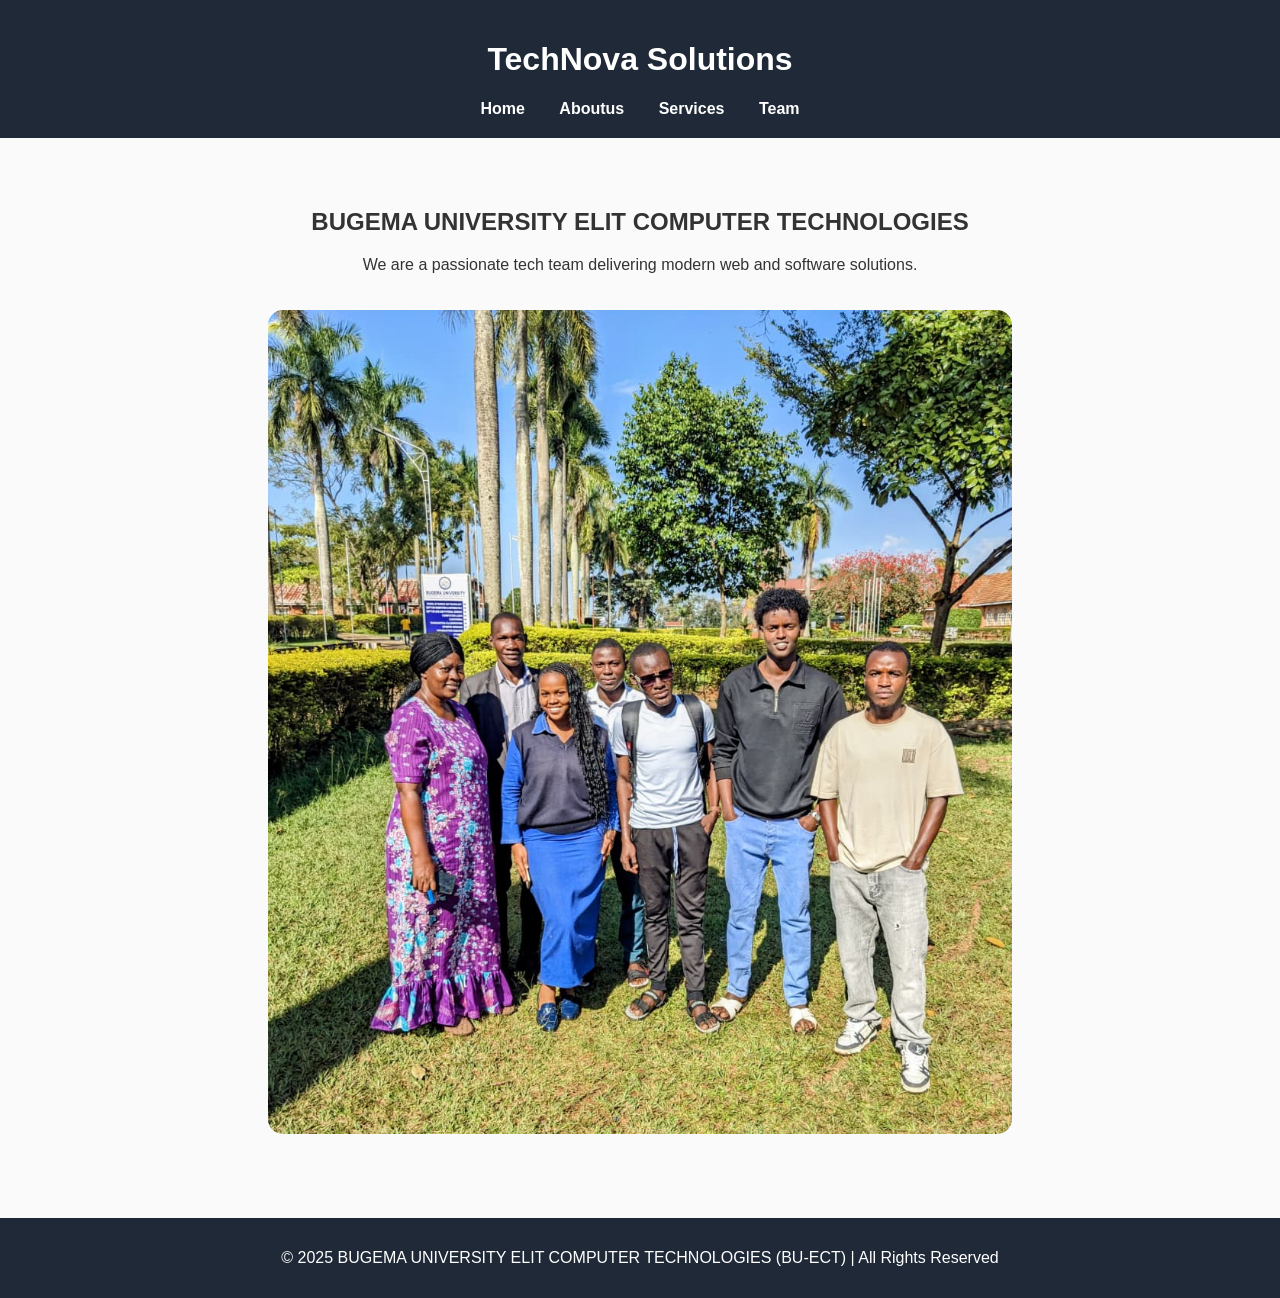
<file: index.html>
<!DOCTYPE html>
<html lang="en">
<head>
    <meta charset="UTF-8">
    <meta name="viewport" content="width=device-width, initial-scale=1.0">
    <title>Homepage</title>
     <link rel="stylesheet" href="style.css">
</head>
<body>
    <header>
    <h1>TechNova Solutions</h1>
    <nav>
      <a href="index.html">Home</a>
      <a href="Aboutus.html">Aboutus</a>
      <a href="services.html">Services</a>
      <a href="team.html">Team</a>
    </nav>
  </header>

  <section class="hero">
    <h2>BUGEMA UNIVERSITY ELIT COMPUTER TECHNOLOGIES</h2>
    <p>We are a passionate tech team delivering modern web and software solutions.</p>
    <img src="groupD.jpeg" alt="Our Group Photo">
  </section>

  <footer>
    <p>© 2025 BUGEMA UNIVERSITY ELIT COMPUTER TECHNOLOGIES (BU-ECT) | All Rights Reserved</p>
  </footer>

</body>
</html>
</file>
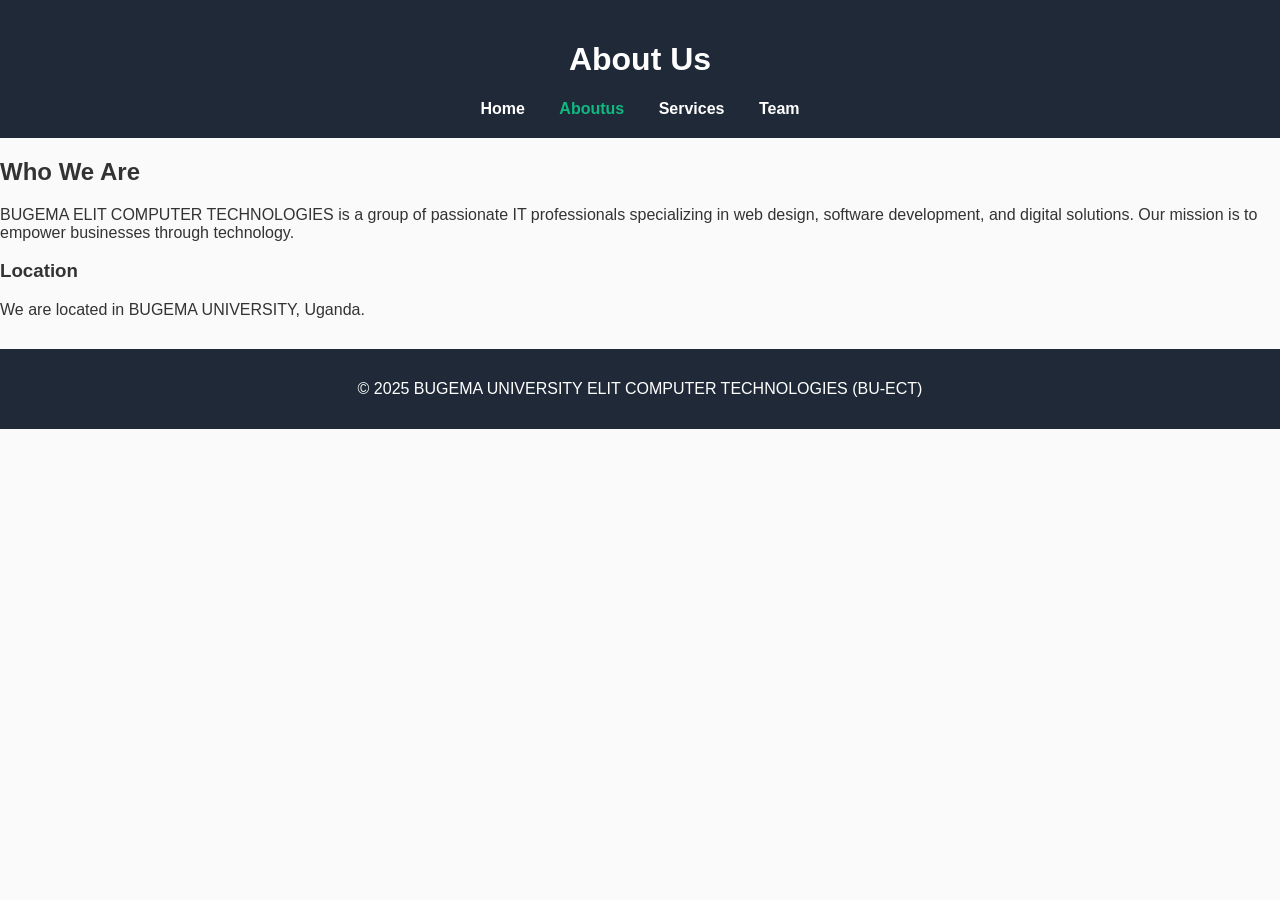
<file: Aboutus.html>
<!DOCTYPE html>
<html lang="en">
<head>
    <meta charset="UTF-8">
    <meta name="viewport" content="width=device-width, initial-scale=1.0">
    <title>aboutuspage</title>
     <link rel="stylesheet" href="style.css">
</head>
<body>
    <header>
    <h1>About Us</h1>
    <nav>
      <a href="index.html">Home</a>
      <a href="Aboutus.html" class="active">Aboutus</a>
      <a href="services.html">Services</a>
      <a href="team.html">Team</a>
    </nav>
  </header>

  <section>
    <h2>Who We Are</h2>
    <p>BUGEMA ELIT COMPUTER TECHNOLOGIES is a group of passionate IT professionals specializing in web design, software development, and digital solutions. Our mission is to empower businesses through technology.</p>
    <h3>Location</h3>
    <p>We are located in BUGEMA UNIVERSITY, Uganda.</p>
  </section>

  <footer>
    <p>© 2025 BUGEMA UNIVERSITY ELIT COMPUTER TECHNOLOGIES (BU-ECT)</p>
  </footer>

</body>
</html>
</file>
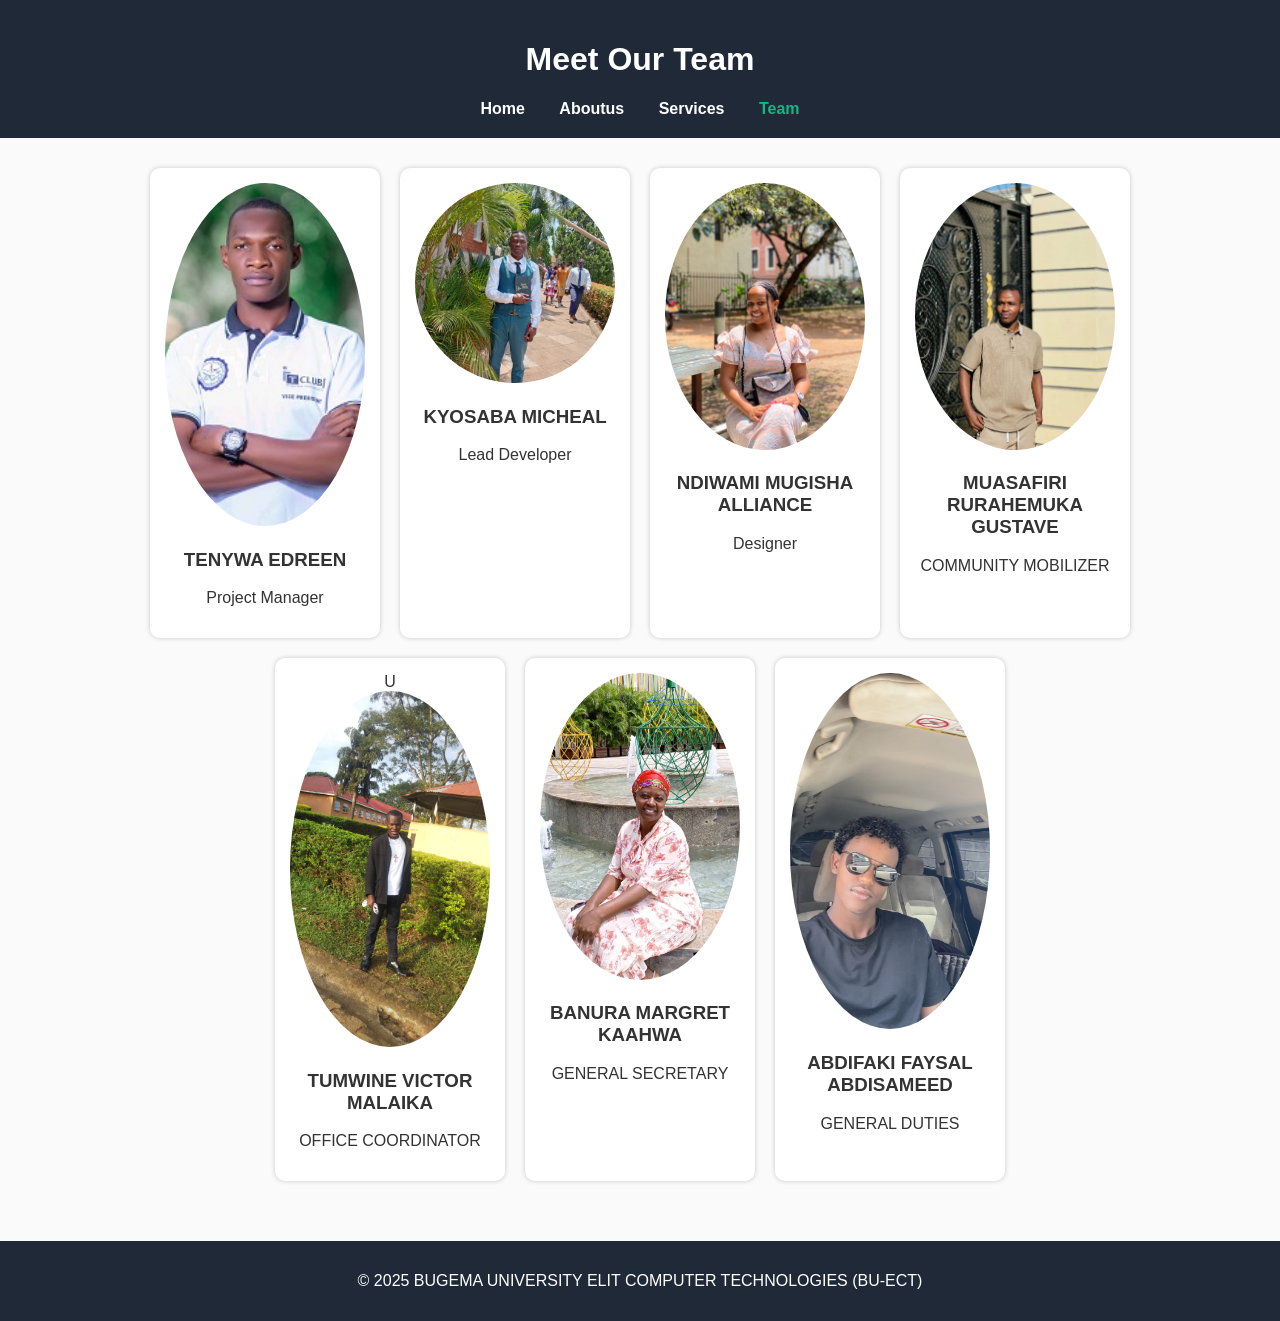
<file: team.html>
<!DOCTYPE html>
<html lang="en">
<head>
    <meta charset="UTF-8">
    <meta name="viewport" content="width=device-width, initial-scale=1.0">
    <title>teampage</title>
    <link rel="stylesheet" href="style.css">
</head>
<body>
    
<header>
    <h1>Meet Our Team</h1>
    <nav>
      <a href="index.html">Home</a>
      <a href="Aboutus.html">Aboutus</a>
      <a href="services.html">Services</a>
      <a href="team.html" class="active">Team</a>
    </nav>
  </header>

  <section class="team">
    <div class="member">
      <img src="edreen it pic.jpeg" alt="Member 1">
      <h3>TENYWA EDREEN</h3>
      <p>Project Manager</p>
    </div>
    <div class="member">
      <img src="MICHEAL.jpeg" alt="Member 2">
      <h3>KYOSABA MICHEAL</h3>
      <p>Lead Developer</p>
    </div>
    <div class="member">
      <img src="ALLIANCE.jpeg" alt="Member 3">
      <h3>NDIWAMI MUGISHA ALLIANCE</h3>
      <p> Designer</p>
    </div>
    </div>
    <div class="member">
      <img src="musafiri.jpeg" alt="Member 3">
      <h3>MUASAFIRI RURAHEMUKA GUSTAVE</h3>
      <p> COMMUNITY MOBILIZER</p>
    </div>
    </div>
    <div class="member">U
      <img src="Malaika.JPG" alt="Member 3">
      <h3>TUMWINE VICTOR MALAIKA</h3>
      <p> OFFICE COORDINATOR</p>
    </div>
    </div>
    <div class="member">
      <img src="MARGRET.jpeg" alt="Member 3">
      <h3>BANURA MARGRET KAAHWA</h3>
      <p>GENERAL SECRETARY</p>
    </div>
    </div>
    <div class="member">
      <img src="kafi.jpeg" alt="Member 3">
      <h3>ABDIFAKI FAYSAL ABDISAMEED</h3>
      <p> GENERAL DUTIES</p>
    </div>
  </section>

  <footer>
    <p>© 2025 BUGEMA UNIVERSITY ELIT COMPUTER TECHNOLOGIES (BU-ECT)</p>
  </footer>
</body>
</html>
</file>
<file: style.css>
body {
  font-family: Arial, sans-serif;
  margin: 0;
  padding: 0;
  background-color: #fafafa;
  color: #333;
}

header {
  background: #1f2937;
  color: white;
  padding: 20px;
  text-align: center;
}

nav a {
  color: white;
  margin: 0 15px;
  text-decoration: none;
  font-weight: bold;
}

nav a.active, nav a:hover {
  color: #10b981;
}

.hero {
  text-align: center;
  padding: 50px 20px;
}

.hero img {
  width: 60%;
  border-radius: 15px;
  margin-top: 20px;
}

.team {
  display: flex;
  justify-content: center;
  gap: 20px;
  padding: 30px;
  flex-wrap: wrap;
}

.member {
  background: white;
  padding: 15px;
  border-radius: 10px;
  box-shadow: 0 0 5px rgba(0,0,0,0.2);
  text-align: center;
  width: 200px;
}

.member img {
  width: 100%;
  border-radius: 50%;
}

footer {
  background: #1f2937;
  color: white;
  text-align: center;
  padding: 15px;
  margin-top: 30px;
}
</file>
